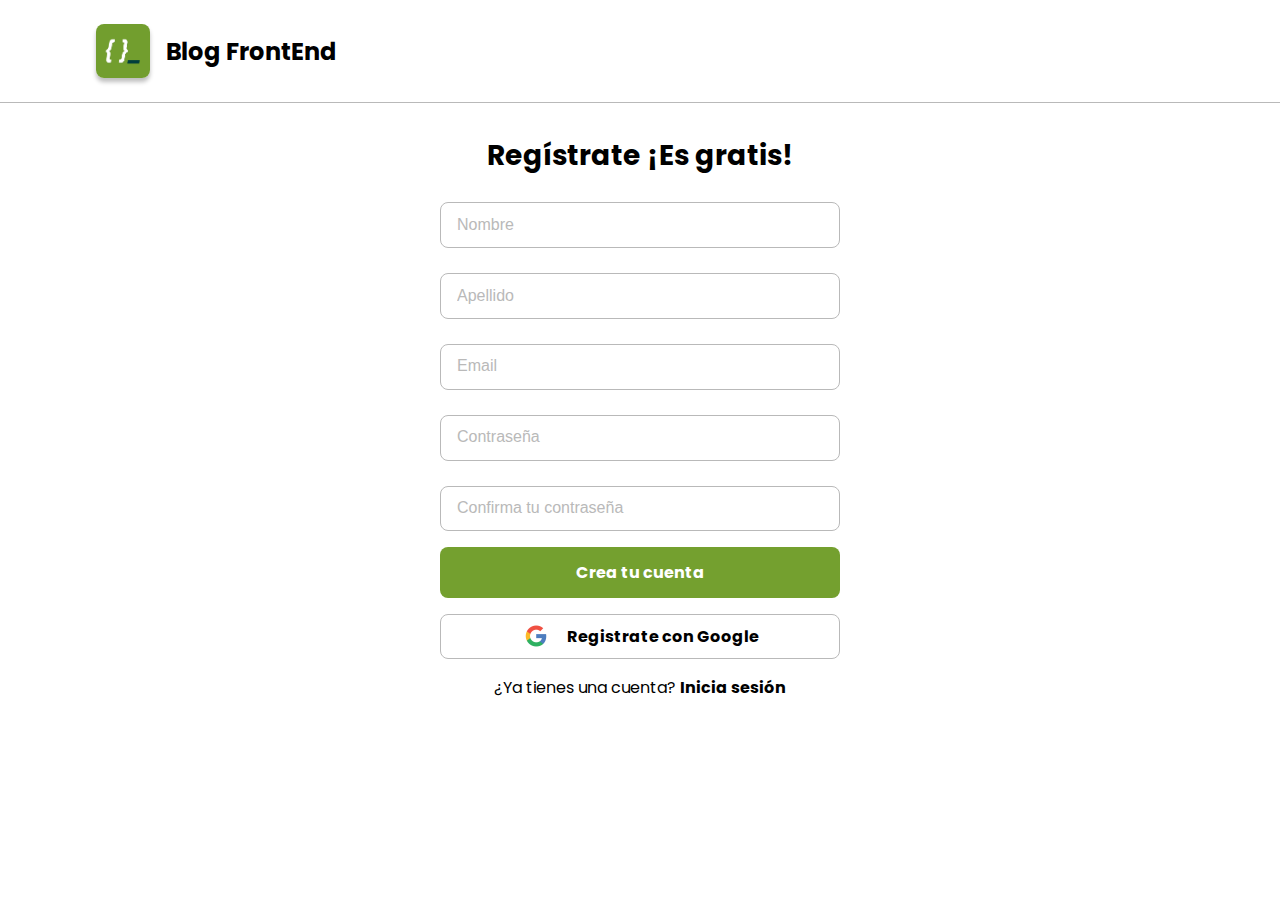
<file: index.html>
<!DOCTYPE html>
<html lang="en">
<head>
    <meta charset="UTF-8">
    <meta name="viewport" content="width=device-width, initial-scale=1.0">
    <link rel="icon" href="assets/img/logos/adl.png" type="image/png">
    <link rel="stylesheet" href="assets/css/main.css">
    <title>Blog FrontEnd Regístrate</title>
</head>
<body>
    <header class="header">
        <div class="logo logo--header">
            <img class="logo__img" src="assets/img/logos/adl.png" alt="Logo Desafío Latam"/>
            <h1 class="logo__title">Blog FrontEnd</h1>
        </div>
    </header>

    <main>
        <form class="form">
            <h2 class="subtitle subtitle--black">Regístrate ¡Es gratis!</h2>

            <div class="input">
                <label class="input__label" for="name">Nombre</label>
                <input 
                    type="text" 
                    id="name"
                    placeholder="Nombre" 
                    required
                />
            </div>

            <div class="input">
                <label class="input__label" for="lastName">Apellido</label>
                <input 
                    type="text" 
                    id="lastName"
                    placeholder="Apellido" 
                    required
                />
            </div>

            <div class="input">
                <label class="input__label" for="email">Email</label>
                <input 
                    type="email" 
                    id="email"
                    placeholder="Email" 
                    required
                />
            </div>

            <div class="input">
                <label class="input__label" for="password">Contraseña</label>
                <input 
                    type="password" 
                    id="password"
                    placeholder="Contraseña"
                    required
                />
            </div>

            <div class="input">
                <label class="input__label" for="confirmPassword">Confirma tu contraseña</label>
                <input 
                    type="password" 
                    id="confirmPassword"
                    placeholder="Confirma tu contraseña"
                    required
                />
            </div>

            <a href="login.html" class="btn btn-full btn--login">Crea tu cuenta</a>
            <a class="btn btn-full btn--google" href="#">
                <img src="assets/img/logos/google.png" width="30">
                Registrate con Google
            </a>

            <p>¿Ya tienes una cuenta? <a class="link link--bold" href="login.html">Inicia sesión</a></p>
        </form>
    </main>
</body>
</html>
</file>
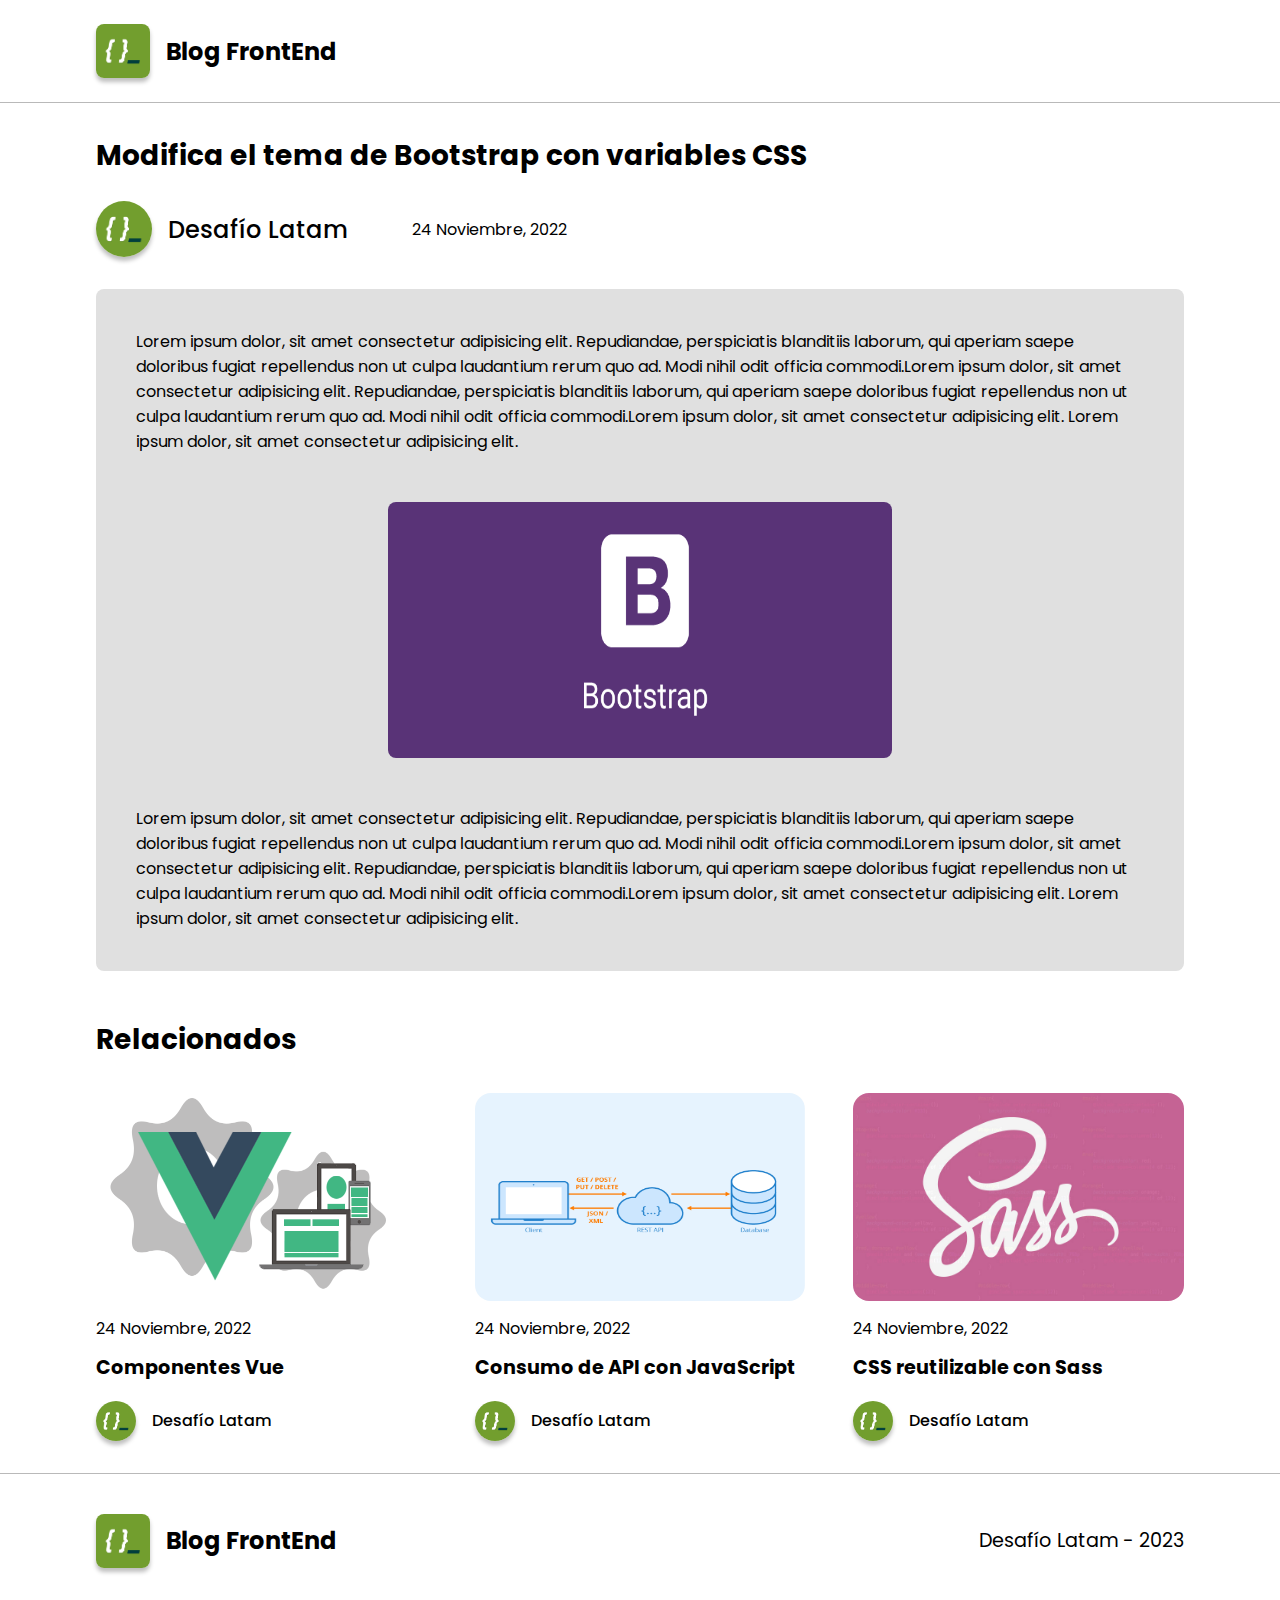
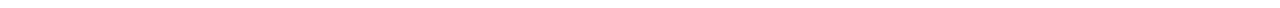
<file: Article.html>
<!DOCTYPE html>
<html lang="en">
<head>
    <meta charset="UTF-8">
    <meta name="viewport" content="width=device-width, initial-scale=1.0">
    <link rel="icon" href="assets/img/logos/adl.png" type="image/png">
    <link rel="stylesheet" href="assets/css/main.css">
    <title>Modifica el tema de Bootstrap con variables CSS</title>
</head>
<body>
    <header class="header">
        <a class="logo logo--header" href="Blog.html">
            <img class="logo__img" src="assets/img/logos/adl.png" alt="Logo Desafío Latam"/>
            <h1 class="logo__title">Blog FrontEnd</h1>
        </a>
    </header>

    <main>
        <div class="post__container">
            <article class="article">
                <h2 class="subtitle subtitle--black">Modifica el tema de Bootstrap con variables CSS</h2>
                <div class="user user--large my">
                        <img class="user__icon" src="assets/img/logos/adl.png" alt="Logo Desafío Latam"/>
                        <p class="user__text">Desafío Latam</p>
                        <p class="user__date">24 Noviembre, 2022</p>
                </div>

                <section class="article__description">
                    <p>
                        Lorem ipsum dolor, sit amet consectetur adipisicing elit. Repudiandae, perspiciatis blanditiis laborum, qui aperiam saepe doloribus fugiat repellendus non ut culpa laudantium rerum quo ad. Modi nihil odit officia commodi.Lorem ipsum dolor, sit amet consectetur adipisicing elit. Repudiandae, perspiciatis blanditiis laborum, qui aperiam saepe doloribus fugiat repellendus non ut culpa laudantium rerum quo ad. Modi nihil odit officia commodi.Lorem ipsum dolor, sit amet consectetur adipisicing elit. Lorem ipsum dolor, sit amet consectetur adipisicing elit. 
                    </p>
                    <img class="article__img" src="assets/img/posts/bootstrap.png" alt="Logo Bootstrap"/>
                    <p>
                        Lorem ipsum dolor, sit amet consectetur adipisicing elit. Repudiandae, perspiciatis blanditiis laborum, qui aperiam saepe doloribus fugiat repellendus non ut culpa laudantium rerum quo ad. Modi nihil odit officia commodi.Lorem ipsum dolor, sit amet consectetur adipisicing elit. Repudiandae, perspiciatis blanditiis laborum, qui aperiam saepe doloribus fugiat repellendus non ut culpa laudantium rerum quo ad. Modi nihil odit officia commodi.Lorem ipsum dolor, sit amet consectetur adipisicing elit. Lorem ipsum dolor, sit amet consectetur adipisicing elit. 
                    </p>
                </section>
            </article>
    
            <section class="relacionados">
                <h3 class="subtitle subtitle--black my">Relacionados</h3>
    
                <div class="relacionados__items">
                    <article class="verticalCard verticalCard--small">
                        <img class="verticalCard__img" src="assets/img/posts/vue-components.png" alt="Logo Vue" />
                        <div class="verticalCard__body">
                            <p class="verticalCard__date">24 Noviembre, 2022</p>
                            <h3 class="verticalCard__title">Componentes Vue</h3>
                        </div>
                        <div class="user user--medium">
                            <img class="user__icon" src="assets/img/logos/adl.png" alt="Logo Desafío Latam"/>
                            <p class="user__text">Desafío Latam</p>
                        </div>
                    </article>
        
                    <article class="verticalCard verticalCard--small">
                        <img class="verticalCard__img" src="assets/img/posts/api-js.png" alt="Diagrama sobre manejo de apis en javascript" />
                        <div class="verticalCard__body">
                            <p class="verticalCard__date">24 Noviembre, 2022</p>
                            <h3 class="verticalCard__title">Consumo de API con JavaScript</h3>
                        </div>
                        <div class="user user--medium">
                            <img class="user__icon" src="assets/img/logos/adl.png" alt="Logo Desafío Latam"/>
                            <p class="user__text">Desafío Latam</p>
                        </div>
                    </article>
        
                    <article class="verticalCard verticalCard--small">
                        <img class="verticalCard__img" src="assets/img/posts/sass.jpg" alt="logo SASS" />
                        <div class="verticalCard__body">
                            <p class="verticalCard__date">24 Noviembre, 2022</p>
                            <h3 class="verticalCard__title">CSS reutilizable con Sass</h3>
                        </div>
                        <div class="user user--medium">
                            <img class="user__icon" src="assets/img/logos/adl.png" alt="Logo Desafío Latam"/>
                            <p class="user__text">Desafío Latam</p>
                        </div>
                    </article>
                </div>
            </section>
        </div>
    </main>

    <footer class="footer logo--footer">
        <div class="logo">
            <img class="logo__img" src="assets/img/logos/adl.png" alt="Logo Desafío Latam"/>
            <h5 class="logo__title">Blog FrontEnd</h5>
        </div>
        <p class="footer__text">Desafío Latam - 2023</p>
    </footer>
</body>
</html>
</file>
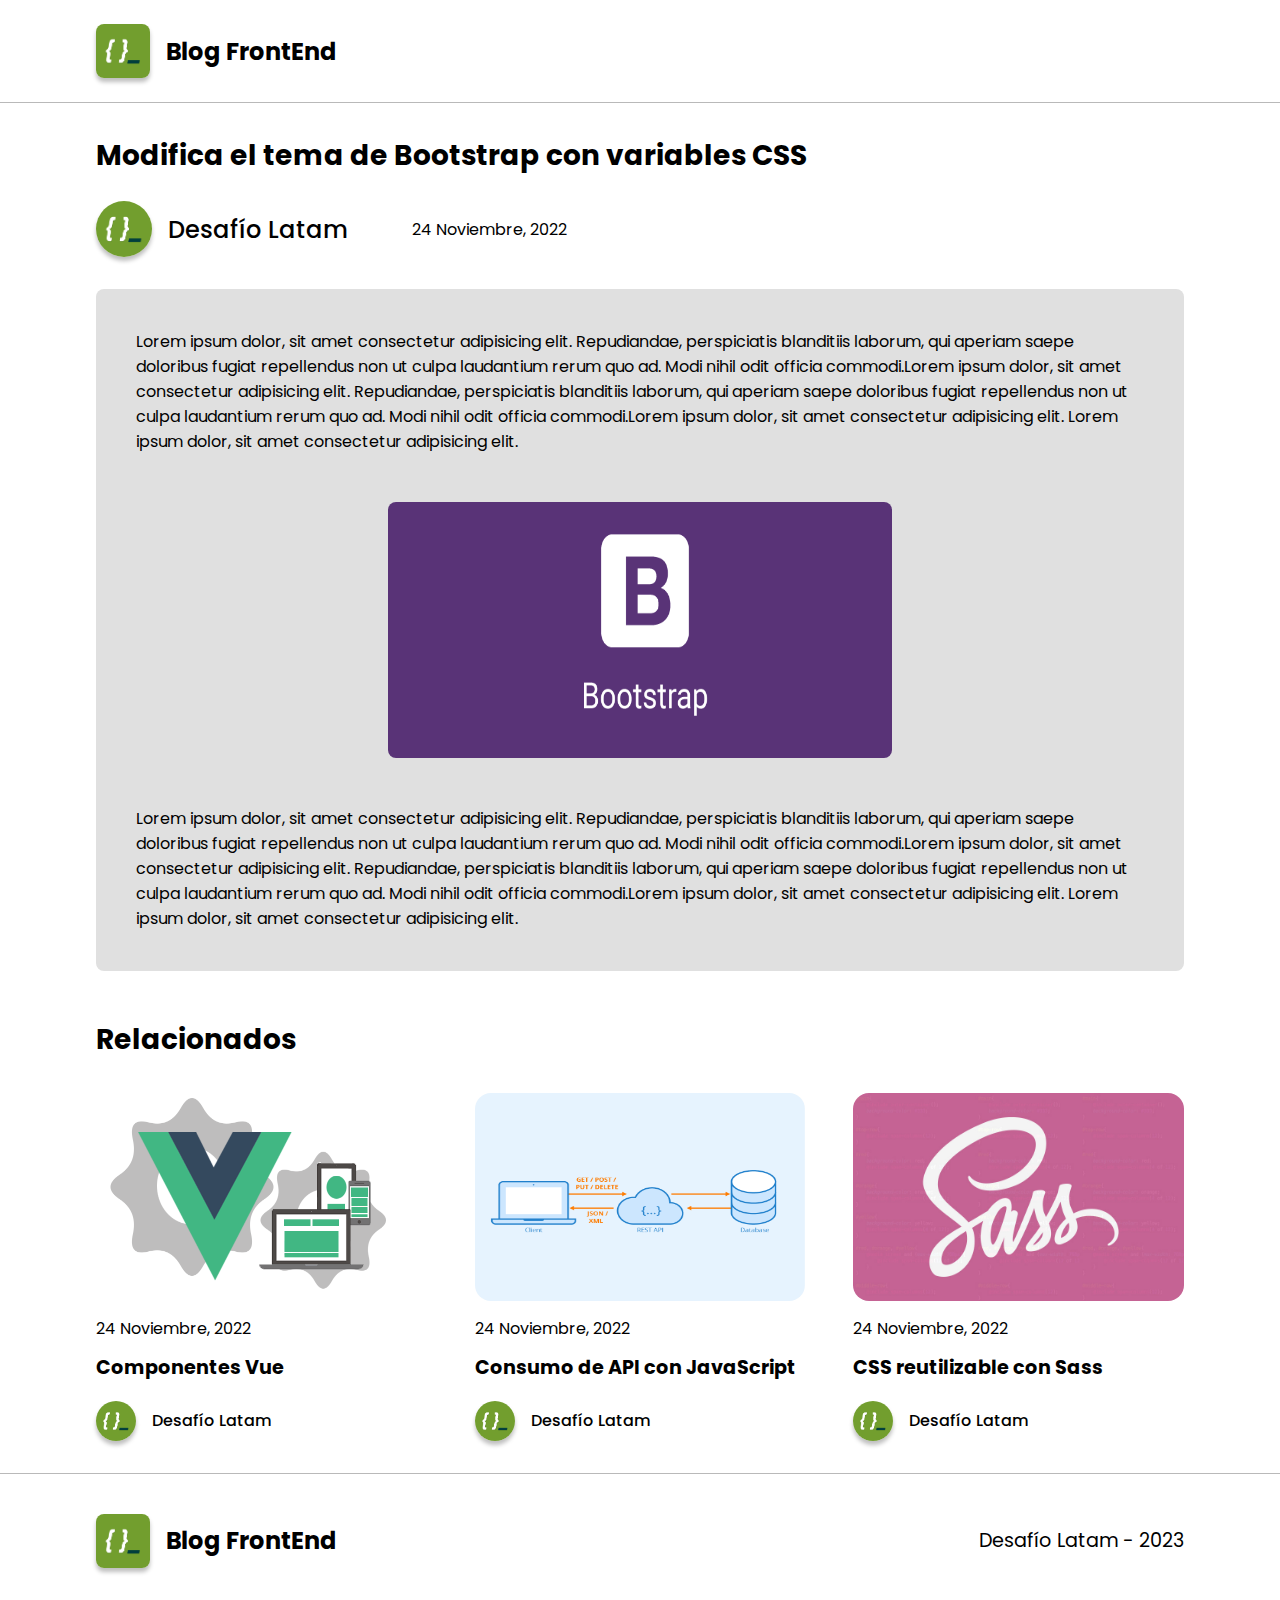
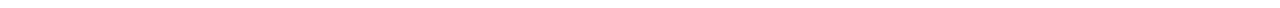
<file: article.html>
<!DOCTYPE html>
<html lang="en">
<head>
    <meta charset="UTF-8">
    <meta name="viewport" content="width=device-width, initial-scale=1.0">
    <link rel="icon" href="assets/img/logos/adl.png" type="image/png">
    <link rel="stylesheet" href="assets/css/main.css">
    <title>Modifica el tema de Bootstrap con variables CSS</title>
</head>
<body>
    <header class="header">
        <a class="logo logo--header" href="blog.html">
            <img class="logo__img" src="assets/img/logos/adl.png" alt="Logo Desafío Latam"/>
            <h1 class="logo__title">Blog FrontEnd</h1>
        </a>
    </header>

    <main>
        <div class="post__container">
            <article class="article">
                <h2 class="subtitle subtitle--black">Modifica el tema de Bootstrap con variables CSS</h2>
                <div class="user user--large my">
                    <img class="user__icon" src="assets/img/logos/adl.png" alt="Logo Desafío Latam"/>
                    <p class="user__text">Desafío Latam</p>
                    <p class="user__date">24 Noviembre, 2022</p>
                </div>
                    
                <section class="article__description">
                    <p>
                        Lorem ipsum dolor, sit amet consectetur adipisicing elit. Repudiandae, perspiciatis blanditiis laborum, qui aperiam saepe doloribus fugiat repellendus non ut culpa laudantium rerum quo ad. Modi nihil odit officia commodi.Lorem ipsum dolor, sit amet consectetur adipisicing elit. Repudiandae, perspiciatis blanditiis laborum, qui aperiam saepe doloribus fugiat repellendus non ut culpa laudantium rerum quo ad. Modi nihil odit officia commodi.Lorem ipsum dolor, sit amet consectetur adipisicing elit. Lorem ipsum dolor, sit amet consectetur adipisicing elit. 
                    </p>
                    <img class="article__img" src="assets/img/posts/bootstrap.png" alt="Logo Bootstrap"/>
                    <p>
                        Lorem ipsum dolor, sit amet consectetur adipisicing elit. Repudiandae, perspiciatis blanditiis laborum, qui aperiam saepe doloribus fugiat repellendus non ut culpa laudantium rerum quo ad. Modi nihil odit officia commodi.Lorem ipsum dolor, sit amet consectetur adipisicing elit. Repudiandae, perspiciatis blanditiis laborum, qui aperiam saepe doloribus fugiat repellendus non ut culpa laudantium rerum quo ad. Modi nihil odit officia commodi.Lorem ipsum dolor, sit amet consectetur adipisicing elit. Lorem ipsum dolor, sit amet consectetur adipisicing elit. 
                    </p>
                </section>
            </article>
    
            <section class="relacionados">
                <h3 class="subtitle subtitle--black my">Relacionados</h3>
    
                <div class="relacionados__items">
                    <article class="verticalCard verticalCard--small">
                        <img class="verticalCard__img" src="assets/img/posts/vue-components.png" alt="Logo Vue" />
                        <div class="verticalCard__body">
                            <p class="verticalCard__date">24 Noviembre, 2022</p>
                            <h3 class="verticalCard__title">Componentes Vue</h3>
                        </div>
                        <div class="user user--medium">
                            <img class="user__icon" src="assets/img/logos/adl.png" alt="Logo Desafío Latam"/>
                            <p class="user__text">Desafío Latam</p>
                        </div>
                    </article>
        
                    <article class="verticalCard verticalCard--small">
                        <img class="verticalCard__img" src="assets/img/posts/api-js.png" alt="Diagrama sobre manejo de apis en javascript" />
                        <div class="verticalCard__body">
                            <p class="verticalCard__date">24 Noviembre, 2022</p>
                            <h3 class="verticalCard__title">Consumo de API con JavaScript</h3>
                        </div>
                        <div class="user user--medium">
                            <img class="user__icon" src="assets/img/logos/adl.png" alt="Logo Desafío Latam"/>
                            <p class="user__text">Desafío Latam</p>
                        </div>
                    </article>
        
                    <article class="verticalCard verticalCard--small">
                        <img class="verticalCard__img" src="assets/img/posts/sass.jpg" alt="logo SASS" />
                        <div class="verticalCard__body">
                            <p class="verticalCard__date">24 Noviembre, 2022</p>
                            <h3 class="verticalCard__title">CSS reutilizable con Sass</h3>
                        </div>
                        <div class="user user--medium">
                            <img class="user__icon" src="assets/img/logos/adl.png" alt="Logo Desafío Latam"/>
                            <p class="user__text">Desafío Latam</p>
                        </div>
                    </article>
                </div>
            </section>
        </div>
    </main>

    <footer class="footer logo--footer">
        <div class="logo">
            <img class="logo__img" src="assets/img/logos/adl.png" alt="Logo Desafío Latam"/>
            <h5 class="logo__title">Blog FrontEnd</h5>
        </div>
        <p class="footer__text">Desafío Latam - 2023</p>
    </footer>
</body>
</html>
</file>
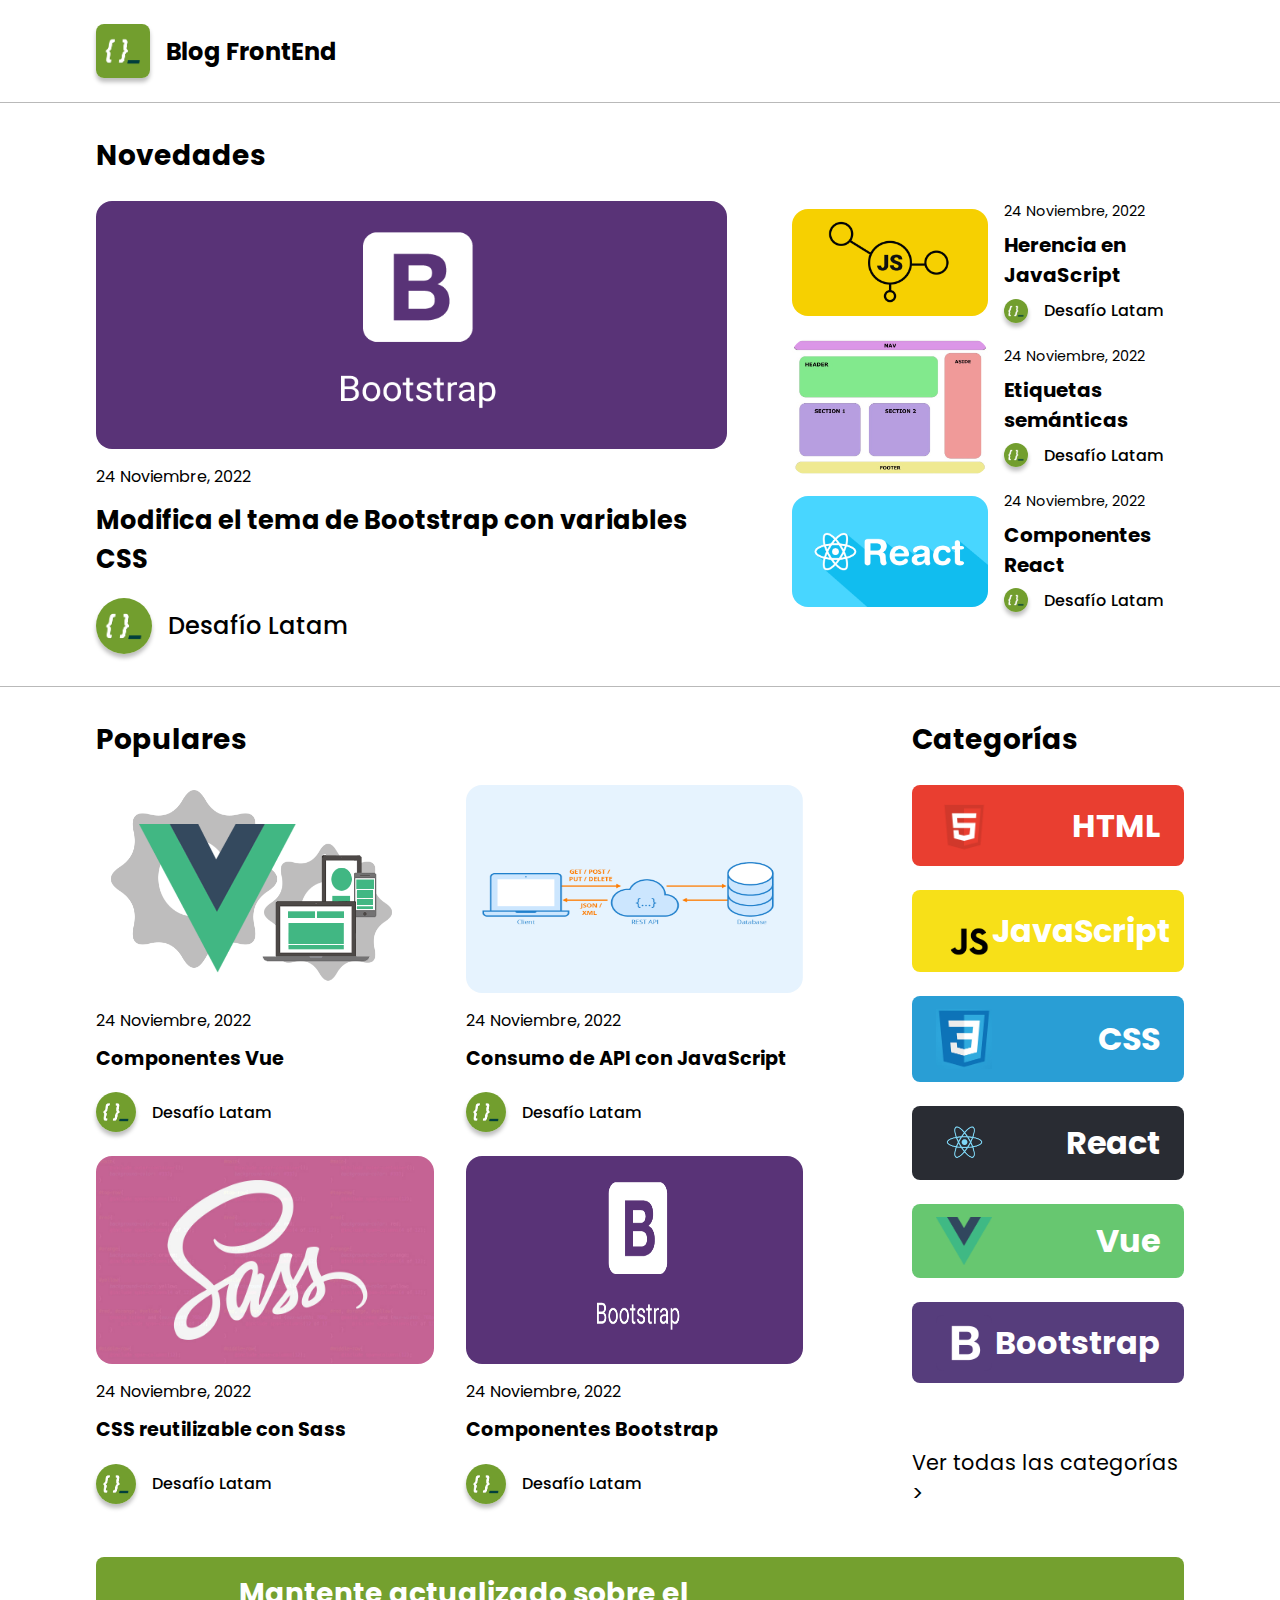
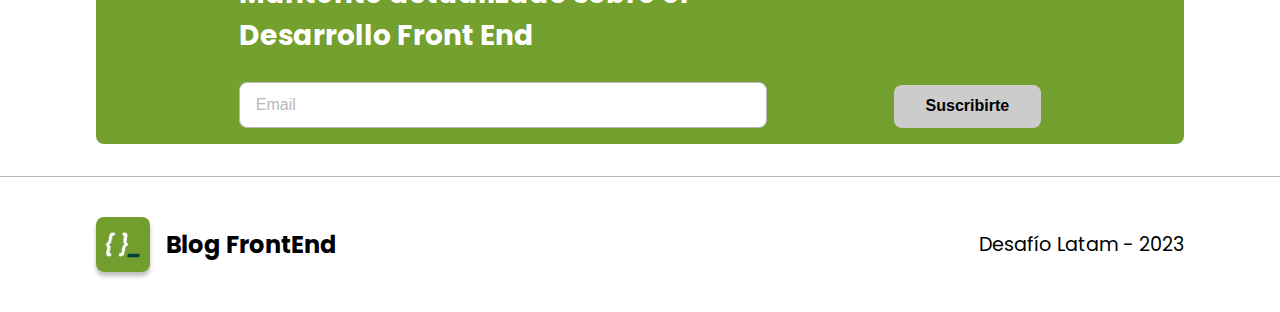
<file: Blog.html>
<!DOCTYPE html>
<html lang="en">
<head>
    <meta charset="UTF-8">
    <meta name="viewport" content="width=device-width, initial-scale=1.0">
    <link rel="icon" href="assets/img/logos/adl.png" type="image/png">
    <link rel="stylesheet" href="assets/css/main.css">
    <title>Blog FrontEnd</title>
</head>
<body>
    <header class="header">
        <a class="logo logo--header" href="Blog.html">
            <img class="logo__img" src="assets/img/logos/adl.png" alt="Logo Desafío Latam"/>
            <h1 class="logo__title">Blog FrontEnd</h1>
        </a>
    </header>

    <main>
        <section class="novedades">
            <h2 class="subtitle subtitle--black mb">Novedades</h2>
            
            <div class="novedades__items">
                <article class="verticalCard verticalCard--big">
                    <a href="Article.html" target="_blank" title="Leer Artículo...">
                        <img class="verticalCard__img" src="assets/img/posts/bootstrap.png" alt="Logo Bootstrap"/>
                    </a>
                    <div class="verticalCard__body">
                        <p class="verticalCard__date">24 Noviembre, 2022</p>
                        <a href="Article.html" class="link" target="_blank" title="Leer Artículo...">
                            <h2 class="verticalCard__title">Modifica el tema de Bootstrap con variables CSS</h2>
                        </a>
                    </div>
                    <div class="user user--large">
                        <img class="user__icon" src="assets/img/logos/adl.png" alt="Logo Desafío Latam"/>
                        <p class="user__text">Desafío Latam</p>
                    </div>
                </article>
    
                <div class="horizontalCard__items">
                    <article class="horizontalCard">
                        <img class="horizontalCard__img" src="assets/img/posts/Herencia-JS.png" alt="Logo javascript" />
                        <div class="horizontalCard__body">
                            <p class="horizontalCard__date">24 Noviembre, 2022</p>
                            <h3 class="horizontalCard__title">Herencia en JavaScript</h3>
                            <div class="user user--small">
                                <img class="user__icon" src="assets/img/logos/adl.png" alt="Logo Desafío Latam"/>
                                <p class="user__text">Desafío Latam</p>
                            </div>
                        </div>
                    </article>
    
                    <article class="horizontalCard">
                        <img class="horizontalCard__img" src="assets/img/posts/Etiquetas-semánticas-HTML.png" alt="layout de etiquetas HTML" />
                        <div class="horizontalCard__body">
                            <p class="horizontalCard__date">24 Noviembre, 2022</p>
                            <h3 class="horizontalCard__title">Etiquetas semánticas</h3>
                            <div class="user user--small">
                                <img class="user__icon" src="assets/img/logos/adl.png" alt="Logo Desafío Latam"/>
                                <p class="user__text">Desafío Latam</p>
                            </div>
                        </div>
                    </article>
    
                    <article class="horizontalCard">
                        <img class="horizontalCard__img" src="assets/img/posts/reactComponents.png" alt="logo react.js" />
                        <div class="horizontalCard__body">
                            <p class="horizontalCard__date">24 Noviembre, 2022</p>
                            <h3 class="horizontalCard__title">Componentes React</h3>
                            <div class="user user--small">
                                <img class="user__icon" src="assets/img/logos/adl.png" alt="Logo Desafío Latam"/>
                                <p class="user__text">Desafío Latam</p>
                            </div>
                        </div>
                    </article>
                </div>
            </div>
        </section>
        
        <div class="populares__categorias">
            <section class="populares">
                <h3 class="subtitle subtitle--black mb">Populares</h3>
    
                <div class="populares__items">
                    <article class="verticalCard verticalCard--small">
                        <img class="verticalCard__img" src="assets/img/posts/vue-components.png" alt="Logo vue" />
                        <div class="verticalCard__body">
                            <p class="verticalCard__date">24 Noviembre, 2022</p>
                            <h4 class="verticalCard__title">Componentes Vue</h4>
                        </div>
                        <div class="user user--medium">
                            <img class="user__icon" src="assets/img/logos/adl.png" alt="Logo Desafío Latam"/>
                            <p class="user__text">Desafío Latam</p>
                        </div>
                    </article>
        
                    <article class="verticalCard verticalCard--small">
                        <img class="verticalCard__img" src="assets/img/posts/api-js.png" alt="Diagrama sobre consumo de API con javascript" />
                        <div class="verticalCard__body">
                            <p class="verticalCard__date">24 Noviembre, 2022</p>
                            <h4 class="verticalCard__title">Consumo de API con JavaScript</h4>
                        </div>
                        <div class="user user--medium">
                            <img class="user__icon" src="assets/img/logos/adl.png" alt="Logo Desafío Latam"/>
                            <p class="user__text">Desafío Latam</p>
                        </div>
                    </article>
        
                    <article class="verticalCard verticalCard--small">
                        <img class="verticalCard__img" src="assets/img/posts/sass.jpg" alt="Logo Sass" />
                        <div class="verticalCard__body">
                            <p class="verticalCard__date">24 Noviembre, 2022</p>
                            <h4 class="verticalCard__title">CSS reutilizable con Sass</h4>
                        </div>
                        <div class="user user--medium">
                            <img class="user__icon" src="assets/img/logos/adl.png" alt="Logo Desafío Latam"/>
                            <p class="user__text">Desafío Latam</p>
                        </div>
                    </article>
        
                    <article class="verticalCard verticalCard--small">
                        <img class="verticalCard__img" src="assets/img/posts/bootstrap.png" alt="Logo Bootstrap" />
                        <div class="verticalCard__body">
                            <p class="verticalCard__date">24 Noviembre, 2022</p>
                            <h4 class="verticalCard__title">Componentes Bootstrap</h4>
                        </div>
                        <div class="user user--medium">
                            <img class="user__icon" src="assets/img/logos/adl.png" alt="Logo Desafío Latam"/>
                            <p class="user__text">Desafío Latam</p>
                        </div>
                    </article>
                </div>
            </section>
    
            <section class="categorias">
                <h4 class="subtitle subtitle--black mb">Categorías</h4>
    
                <div class="widget__items">
                    <div class="widget widget--html">
                        <img class="widget__img" src="assets/img/logos/html.png" alt="HTML logo"/>
                        <p class="widget__text">HTML</p>
                    </div>
        
                    <div class="widget widget--javascript">
                        <img class="widget__img" src="assets/img/logos/js.png" alt="JavaScript logo"/>
                        <p class="widget__text">JavaScript</p>
                    </div>
        
                    <div class="widget widget--css">
                        <img class="widget__img" src="assets/img/logos/css.png" alt="CSS logo"/>
                        <p class="widget__text">CSS</p>
                    </div>
        
                    <div class="widget widget--react">
                        <img class="widget__img" src="assets/img/logos/react.png" alt="React logo"/>
                        <p class="widget__text">React</p>
                    </div>
        
                    <div class="widget widget--vue">
                        <img class="widget__img" src="assets/img/logos/vue.png" alt="Vue logo"/>
                        <p class="widget__text">Vue</p>
                    </div>
        
                    <div class="widget widget--bootstrap">
                        <img class="widget__img" src="assets/img/logos/bootstrap-logo.png" alt="Bootstrap logo"/>
                        <p class="widget__text">Bootstrap</p>
                    </div>
                </div>
    
                <a href="" class="link link--large">Ver todas las categorías ></a>
            </section>
        </div>

        <form class="subscription">
            <div class="subscription__firstSection">
                <h5 class="subtitle subtitle--white">Mantente actualizado sobre el Desarrollo Front End</h5>
                <div class="input">
                    <label class="input__label" for="email">Email</label>
                    <input 
                    type="email" 
                    id="email"
                    placeholder="Email" 
                    required
                    />
                </div>
            </div>
            <button class="btn btn--subscribe">Suscribirte</button>
        </form>
    </main>

    <footer class="footer logo--footer">
        <div class="logo">
            <img class="logo__img" src="assets/img/logos/adl.png" alt="Logo Desafío Latam"/>
            <h5 class="logo__title">Blog FrontEnd</h5>
        </div>
        <p class="footer__text">Desafío Latam - 2023</p>
    </footer>
</body>
</html>
</file>
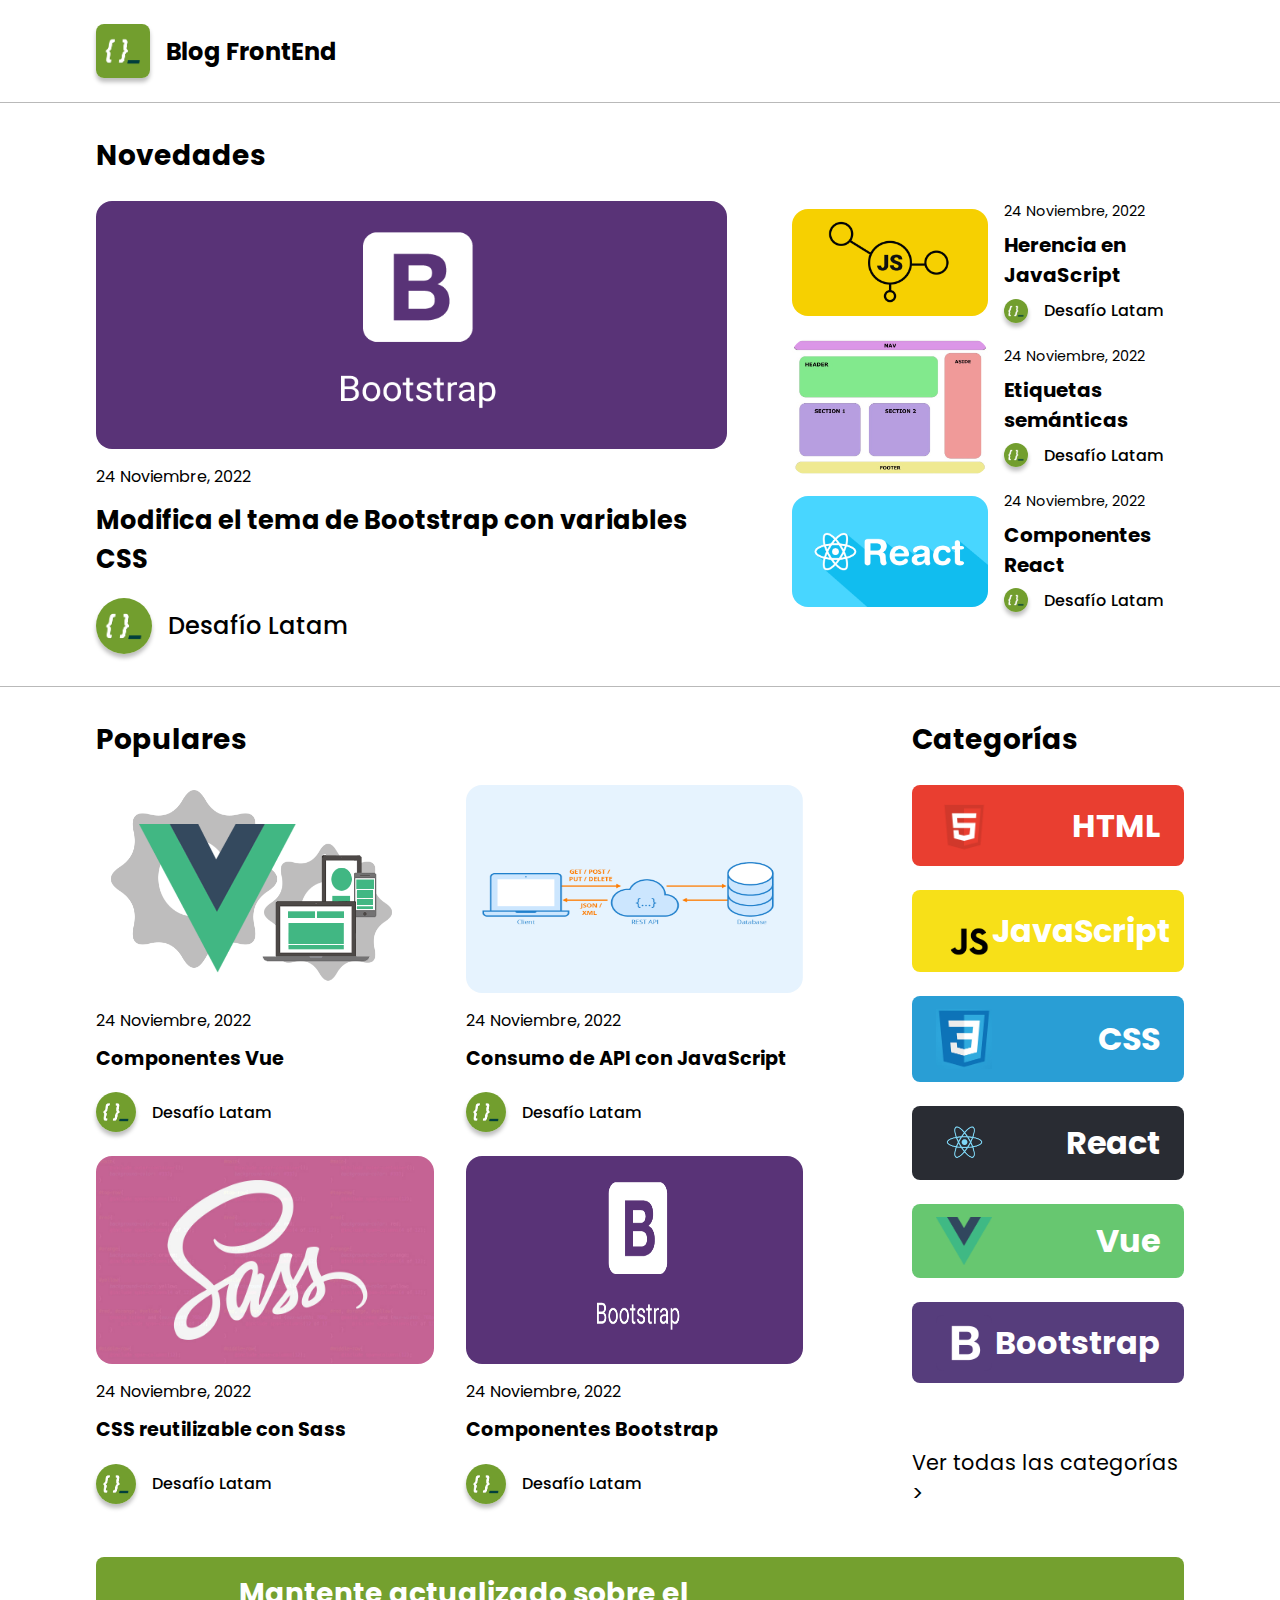
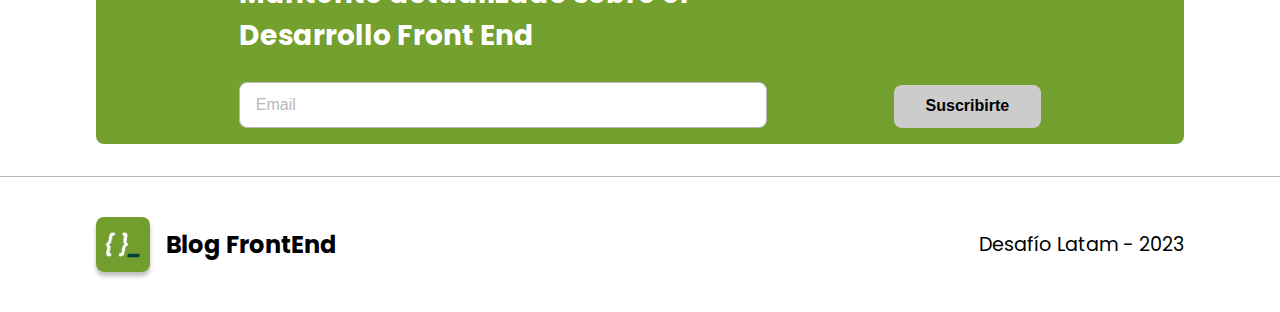
<file: blog.html>
<!DOCTYPE html>
<html lang="en">
<head>
    <meta charset="UTF-8">
    <meta name="viewport" content="width=device-width, initial-scale=1.0">
    <link rel="icon" href="assets/img/logos/adl.png" type="image/png">
    <link rel="stylesheet" href="assets/css/main.css">
    <title>Blog FrontEnd</title>
</head>
<body>
    <header class="header">
        <a class="logo logo--header" href="blog.html">
            <img class="logo__img" src="assets/img/logos/adl.png" alt="Logo Desafío Latam"/>
            <h1 class="logo__title">Blog FrontEnd</h1>
        </a>
    </header>

    <main>
        <section class="novedades">
            <h2 class="subtitle subtitle--black mb">Novedades</h2>
            
            <div class="novedades__items">
                <article class="verticalCard verticalCard--big">
                    <a href="article.html" target="_blank" title="Leer Artículo...">
                        <img class="verticalCard__img" src="assets/img/posts/bootstrap.png" alt="Logo Bootstrap"/>
                    </a>
                    <div class="verticalCard__body">
                        <p class="verticalCard__date">24 Noviembre, 2022</p>
                        <a href="article.html" class="link" target="_blank" title="Leer Artículo...">
                            <h2 class="verticalCard__title">Modifica el tema de Bootstrap con variables CSS</h2>
                        </a>
                    </div>
                    <div class="user user--large">
                        <img class="user__icon" src="assets/img/logos/adl.png" alt="Logo Desafío Latam"/>
                        <p class="user__text">Desafío Latam</p>
                    </div>
                </article>
    
                <div class="horizontalCard__items">
                    <article class="horizontalCard">
                        <img class="horizontalCard__img" src="assets/img/posts/Herencia-JS.png" alt="Logo javascript" />
                        <div class="horizontalCard__body">
                            <p class="horizontalCard__date">24 Noviembre, 2022</p>
                            <h3 class="horizontalCard__title">Herencia en JavaScript</h3>
                            <div class="user user--small">
                                <img class="user__icon" src="assets/img/logos/adl.png" alt="Logo Desafío Latam"/>
                                <p class="user__text">Desafío Latam</p>
                            </div>
                        </div>
                    </article>
    
                    <article class="horizontalCard">
                        <img class="horizontalCard__img" src="assets/img/posts/Etiquetas-semánticas-HTML.png" alt="layout de etiquetas HTML" />
                        <div class="horizontalCard__body">
                            <p class="horizontalCard__date">24 Noviembre, 2022</p>
                            <h3 class="horizontalCard__title">Etiquetas semánticas</h3>
                            <div class="user user--small">
                                <img class="user__icon" src="assets/img/logos/adl.png" alt="Logo Desafío Latam"/>
                                <p class="user__text">Desafío Latam</p>
                            </div>
                        </div>
                    </article>
    
                    <article class="horizontalCard">
                        <img class="horizontalCard__img" src="assets/img/posts/reactComponents.png" alt="logo react.js" />
                        <div class="horizontalCard__body">
                            <p class="horizontalCard__date">24 Noviembre, 2022</p>
                            <h3 class="horizontalCard__title">Componentes React</h3>
                            <div class="user user--small">
                                <img class="user__icon" src="assets/img/logos/adl.png" alt="Logo Desafío Latam"/>
                                <p class="user__text">Desafío Latam</p>
                            </div>
                        </div>
                    </article>
                </div>
            </div>
        </section>
        
        <div class="populares__categorias">
            <section class="populares">
                <h3 class="subtitle subtitle--black mb">Populares</h3>
    
                <div class="populares__items">
                    <article class="verticalCard verticalCard--small">
                        <img class="verticalCard__img" src="assets/img/posts/vue-components.png" alt="Logo vue" />
                        <div class="verticalCard__body">
                            <p class="verticalCard__date">24 Noviembre, 2022</p>
                            <h4 class="verticalCard__title">Componentes Vue</h4>
                        </div>
                        <div class="user user--medium">
                            <img class="user__icon" src="assets/img/logos/adl.png" alt="Logo Desafío Latam"/>
                            <p class="user__text">Desafío Latam</p>
                        </div>
                    </article>
        
                    <article class="verticalCard verticalCard--small">
                        <img class="verticalCard__img" src="assets/img/posts/api-js.png" alt="Diagrama sobre consumo de API con javascript" />
                        <div class="verticalCard__body">
                            <p class="verticalCard__date">24 Noviembre, 2022</p>
                            <h4 class="verticalCard__title">Consumo de API con JavaScript</h4>
                        </div>
                        <div class="user user--medium">
                            <img class="user__icon" src="assets/img/logos/adl.png" alt="Logo Desafío Latam"/>
                            <p class="user__text">Desafío Latam</p>
                        </div>
                    </article>
        
                    <article class="verticalCard verticalCard--small">
                        <img class="verticalCard__img" src="assets/img/posts/sass.jpg" alt="Logo Sass" />
                        <div class="verticalCard__body">
                            <p class="verticalCard__date">24 Noviembre, 2022</p>
                            <h4 class="verticalCard__title">CSS reutilizable con Sass</h4>
                        </div>
                        <div class="user user--medium">
                            <img class="user__icon" src="assets/img/logos/adl.png" alt="Logo Desafío Latam"/>
                            <p class="user__text">Desafío Latam</p>
                        </div>
                    </article>
        
                    <article class="verticalCard verticalCard--small">
                        <img class="verticalCard__img" src="assets/img/posts/bootstrap.png" alt="Logo Bootstrap" />
                        <div class="verticalCard__body">
                            <p class="verticalCard__date">24 Noviembre, 2022</p>
                            <h4 class="verticalCard__title">Componentes Bootstrap</h4>
                        </div>
                        <div class="user user--medium">
                            <img class="user__icon" src="assets/img/logos/adl.png" alt="Logo Desafío Latam"/>
                            <p class="user__text">Desafío Latam</p>
                        </div>
                    </article>
                </div>
            </section>
    
            <section class="categorias">
                <h4 class="subtitle subtitle--black mb">Categorías</h4>
    
                <div class="widget__items">
                    <div class="widget widget--html">
                        <img class="widget__img" src="assets/img/logos/html.png" alt="HTML logo"/>
                        <p class="widget__text">HTML</p>
                    </div>
        
                    <div class="widget widget--javascript">
                        <img class="widget__img" src="assets/img/logos/js.png" alt="JavaScript logo"/>
                        <p class="widget__text">JavaScript</p>
                    </div>
        
                    <div class="widget widget--css">
                        <img class="widget__img" src="assets/img/logos/css.png" alt="CSS logo"/>
                        <p class="widget__text">CSS</p>
                    </div>
        
                    <div class="widget widget--react">
                        <img class="widget__img" src="assets/img/logos/react.png" alt="React logo"/>
                        <p class="widget__text">React</p>
                    </div>
        
                    <div class="widget widget--vue">
                        <img class="widget__img" src="assets/img/logos/vue.png" alt="Vue logo"/>
                        <p class="widget__text">Vue</p>
                    </div>
        
                    <div class="widget widget--bootstrap">
                        <img class="widget__img" src="assets/img/logos/bootstrap-logo.png" alt="Bootstrap logo"/>
                        <p class="widget__text">Bootstrap</p>
                    </div>
                </div>
    
                <a href="" class="link link--large">Ver todas las categorías ></a>
            </section>
        </div>

        <form class="subscription">
            <div class="subscription__firstSection">
                <h5 class="subtitle subtitle--white">Mantente actualizado sobre el Desarrollo Front End</h5>
                <div class="input">
                    <label class="input__label" for="email">Email</label>
                    <input 
                    type="email" 
                    id="email"
                    placeholder="Email" 
                    required
                    />
                </div>
            </div>
            <button class="btn btn--subscribe">Suscribirte</button>
        </form>
    </main>

    <footer class="footer logo--footer">
        <div class="logo">
            <img class="logo__img" src="assets/img/logos/adl.png" alt="Logo Desafío Latam"/>
            <h5 class="logo__title">Blog FrontEnd</h5>
        </div>
        <p class="footer__text">Desafío Latam - 2023</p>
    </footer>
</body>
</html>
</file>
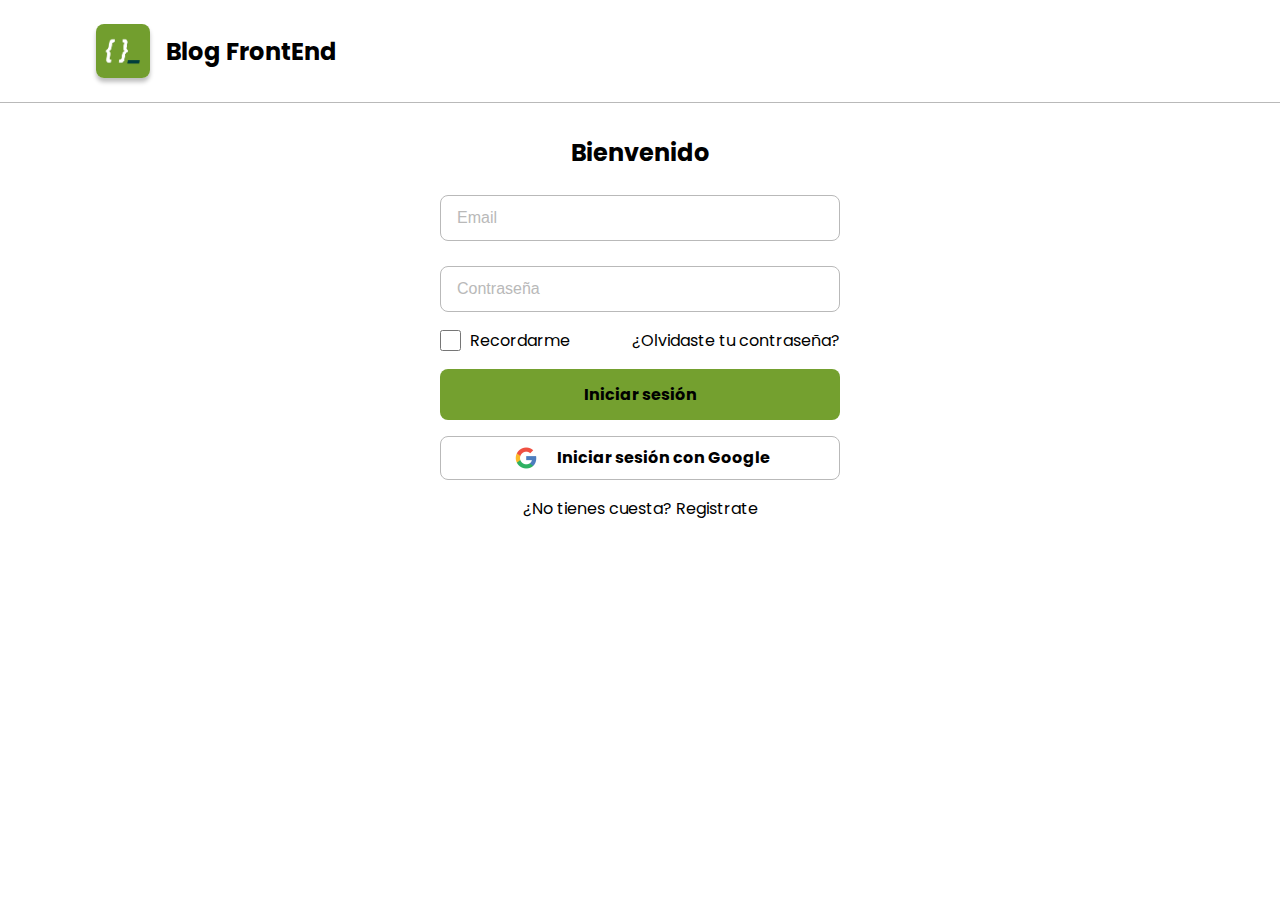
<file: IniciarSesion.html>
<!DOCTYPE html>
<html lang="en">
<head>
    <meta charset="UTF-8">
    <meta name="viewport" content="width=device-width, initial-scale=1.0">
    <link rel="stylesheet" href="assets/css/main.css">
    <title>Blog FrontEnd</title>
</head>
<body>
    <header class="header">
        <div class="logo logo--header">
            <img class="logo__img" src="assets/img/logos/adl.png" alt="Logo Desafío Latam"/>
            <h1 class="logo__title">Blog FrontEnd</h1>
        </div>
    </header>

    <main class="main--login">
        <form class="form" id="form">
            <h2 class="form__title">Bienvenido</h2>

            <div class="input">
                <label class="input__label" for="email">Email</label>
                <input 
                    type="email" 
                    id="email"
                    placeholder="Email" 
                    required
                />
            </div>

            <div class="input">
                <label class="input__label" for="password">Contraseña</label>
                <input 
                    type="password" 
                    id="password"
                    placeholder="Contraseña"
                    required
                />
            </div>

            <div class="group__checkbox">
                <div class="checkbox">
                    <input type="checkbox" id="recordarme" />
                    <label class="checkbox__label"  for="recordarme">Recordarme</label>
                </div>
                <a class="link" id="forgotPassword" href="#">¿Olvidaste tu contraseña?</a>
            </div>

            <a href="/Blog.html" class="btn btn-full btn--login link">Iniciar sesión</a>
            <a class="btn btn-full btn--google link" href="#">
                <img src="assets/img/logos/google.png" width="30">
                Iniciar sesión con Google
            </a>

            <p>¿No tienes cuesta? <a class="link link--register" id="register" href="#">Registrate</a></p>
        </form>
    </main>
</body>
</html>
</file>
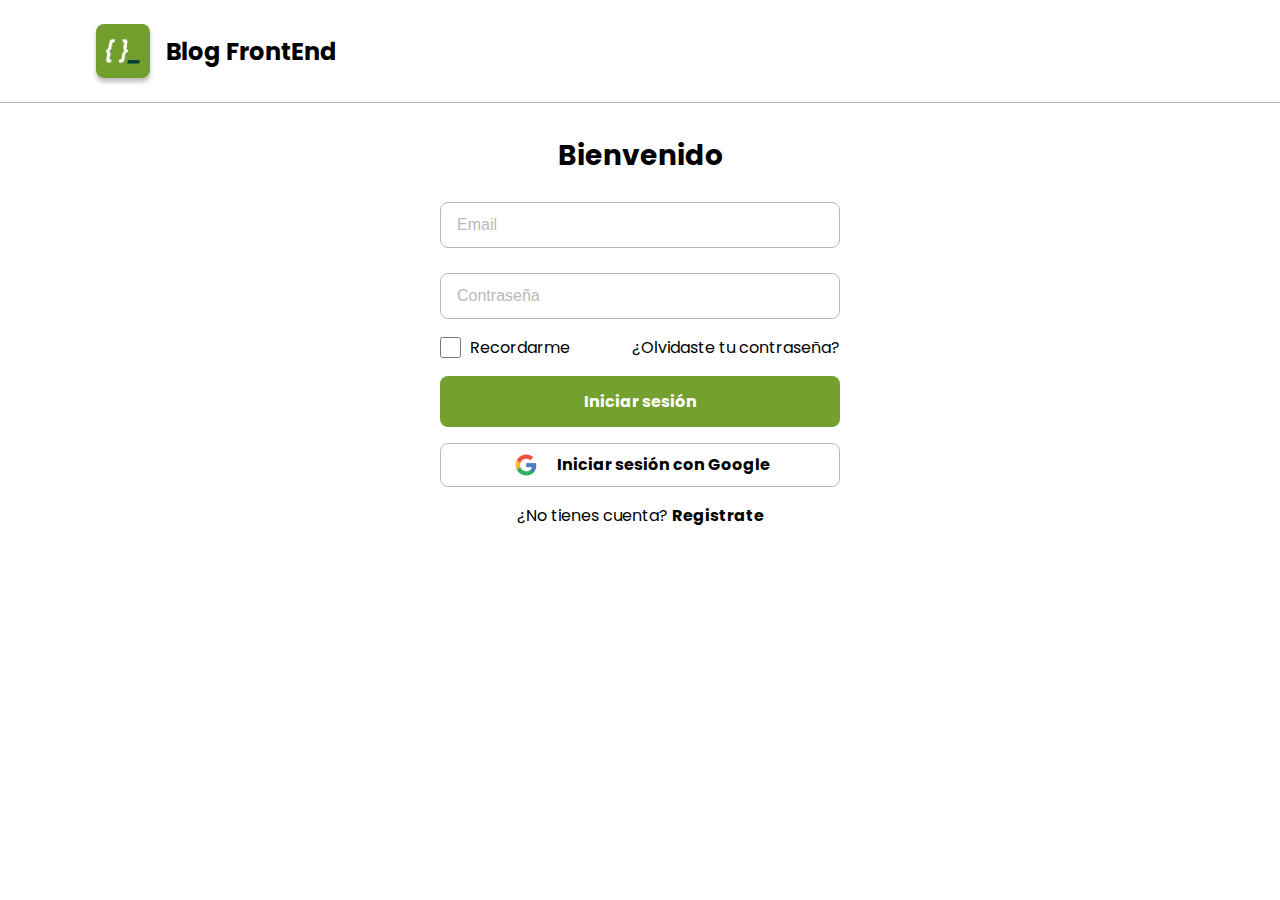
<file: login.html>
<!DOCTYPE html>
<html lang="en">
<head>
    <meta charset="UTF-8">
    <meta name="viewport" content="width=device-width, initial-scale=1.0">
    <link rel="icon" href="assets/img/logos/adl.png" type="image/png">
    <link rel="stylesheet" href="assets/css/main.css">
    <title>Blog FrontEnd Iniciar Sesión</title>
</head>
<body>
    <header class="header">
        <div class="logo logo--header">
            <img class="logo__img" src="assets/img/logos/adl.png" alt="Logo Desafío Latam"/>
            <h1 class="logo__title">Blog FrontEnd</h1>
        </div>
    </header>

    <main>
        <form class="form">
            <h2 class="subtitle subtitle--black">Bienvenido</h2>

            <div class="input">
                <label class="input__label" for="email">Email</label>
                <input 
                    type="email" 
                    id="email"
                    placeholder="Email" 
                    required
                />
            </div>

            <div class="input">
                <label class="input__label" for="password">Contraseña</label>
                <input 
                    type="password" 
                    id="password"
                    placeholder="Contraseña"
                    required
                />
            </div>

            <div class="group__checkbox">
                <div class="checkbox">
                    <input type="checkbox" id="recordarme" />
                    <label class="checkbox__label"  for="recordarme">Recordarme</label>
                </div>
                <a class="link link--light" href="#">¿Olvidaste tu contraseña?</a>
            </div>

            <a href="blog.html" class="btn btn-full btn--login">Iniciar sesión</a>
            <a class="btn btn-full btn--google" href="#">
                <img src="assets/img/logos/google.png" width="30">
                Iniciar sesión con Google
            </a>

            <p>¿No tienes cuenta? <a class="link link--bold" href="index.html">Registrate</a></p>
        </form>
    </main>
</body>
</html>
</file>
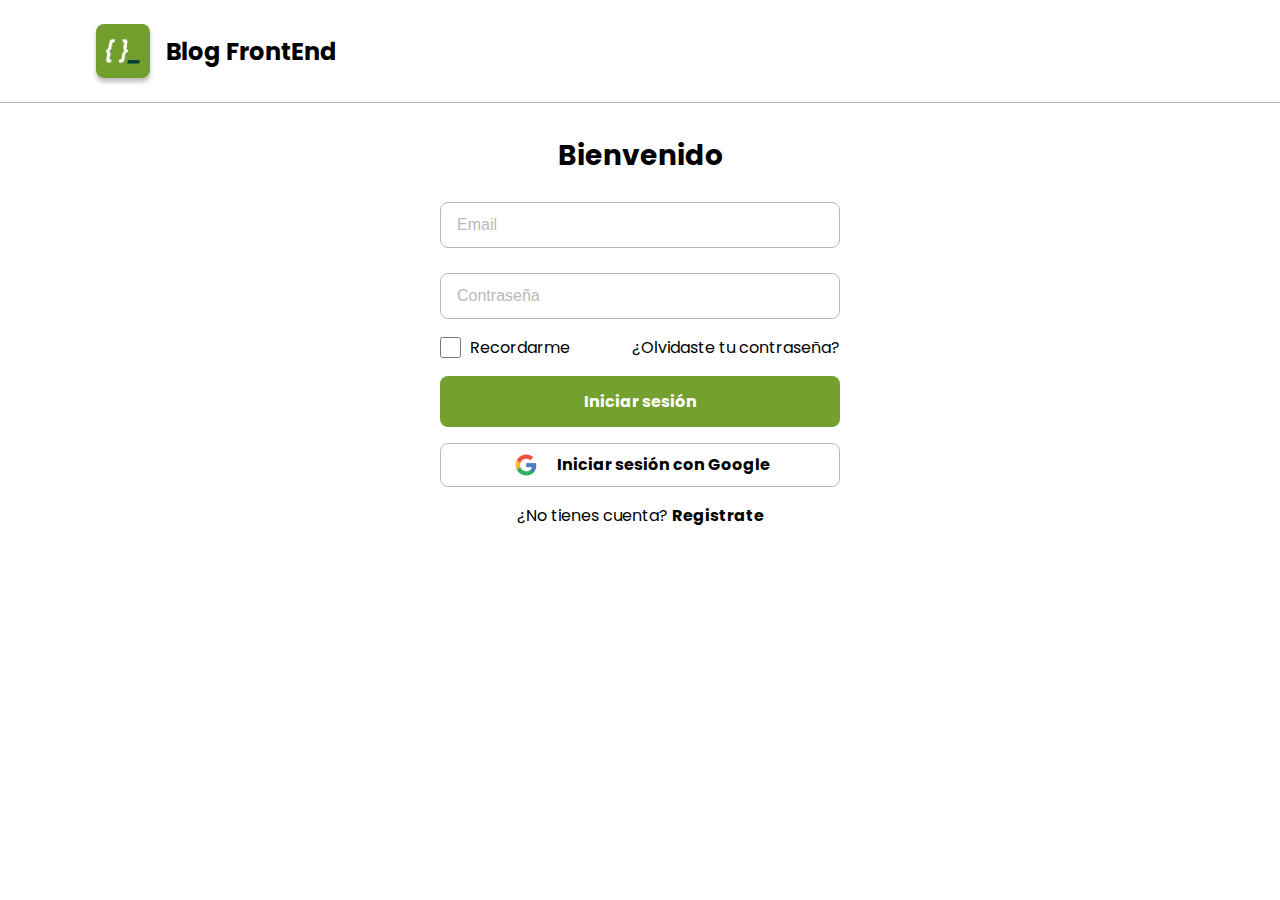
<file: Login.html>
<!DOCTYPE html>
<html lang="en">
<head>
    <meta charset="UTF-8">
    <meta name="viewport" content="width=device-width, initial-scale=1.0">
    <link rel="icon" href="assets/img/logos/adl.png" type="image/png">
    <link rel="stylesheet" href="assets/css/main.css">
    <title>Blog FrontEnd Iniciar Sesión</title>
</head>
<body>
    <header class="header">
        <div class="logo logo--header">
            <img class="logo__img" src="assets/img/logos/adl.png" alt="Logo Desafío Latam"/>
            <h1 class="logo__title">Blog FrontEnd</h1>
        </div>
    </header>

    <main>
        <form class="form">
            <h2 class="subtitle subtitle--black">Bienvenido</h2>

            <div class="input">
                <label class="input__label" for="email">Email</label>
                <input 
                    type="email" 
                    id="email"
                    placeholder="Email" 
                    required
                />
            </div>

            <div class="input">
                <label class="input__label" for="password">Contraseña</label>
                <input 
                    type="password" 
                    id="password"
                    placeholder="Contraseña"
                    required
                />
            </div>

            <div class="group__checkbox">
                <div class="checkbox">
                    <input type="checkbox" id="recordarme" />
                    <label class="checkbox__label"  for="recordarme">Recordarme</label>
                </div>
                <a class="link link--light" href="#">¿Olvidaste tu contraseña?</a>
            </div>

            <a href="Blog.html" class="btn btn-full btn--login">Iniciar sesión</a>
            <a class="btn btn-full btn--google" href="#">
                <img src="assets/img/logos/google.png" width="30">
                Iniciar sesión con Google
            </a>

            <p>¿No tienes cuenta? <a class="link link--bold" href="Registro.html">Registrate</a></p>
        </form>
    </main>
</body>
</html>
</file>
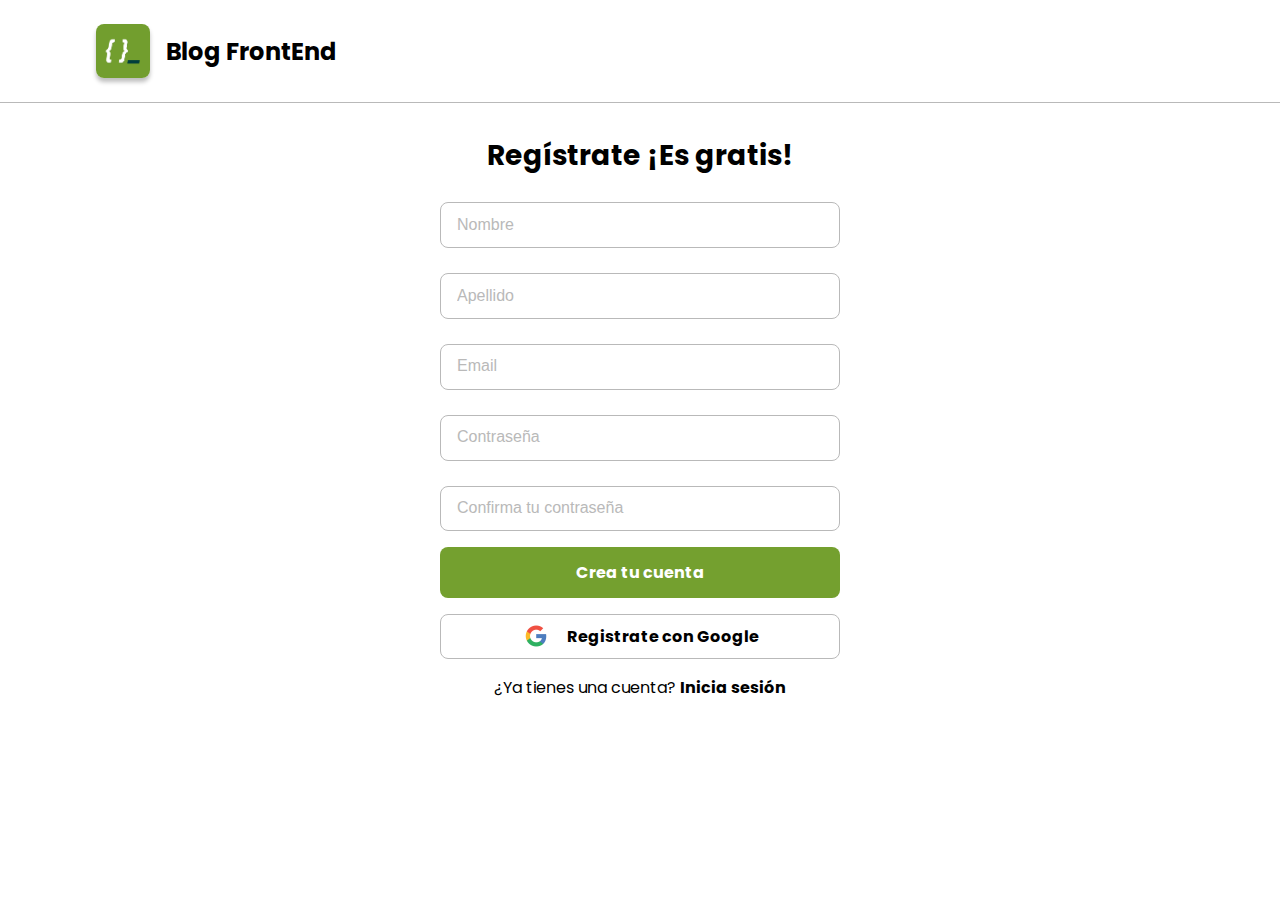
<file: Registro.html>
<!DOCTYPE html>
<html lang="en">
<head>
    <meta charset="UTF-8">
    <meta name="viewport" content="width=device-width, initial-scale=1.0">
    <link rel="icon" href="assets/img/logos/adl.png" type="image/png">
    <link rel="stylesheet" href="assets/css/main.css">
    <title>Blog FrontEnd Regístrate</title>
</head>
<body>
    <header class="header">
        <div class="logo logo--header">
            <img class="logo__img" src="assets/img/logos/adl.png" alt="Logo Desafío Latam"/>
            <h1 class="logo__title">Blog FrontEnd</h1>
        </div>
    </header>

    <main>
        <form class="form">
            <h2 class="subtitle subtitle--black">Regístrate ¡Es gratis!</h2>

            <div class="input">
                <label class="input__label" for="name">Nombre</label>
                <input 
                    type="text" 
                    id="name"
                    placeholder="Nombre" 
                    required
                />
            </div>

            <div class="input">
                <label class="input__label" for="lastName">Apellido</label>
                <input 
                    type="text" 
                    id="lastName"
                    placeholder="Apellido" 
                    required
                />
            </div>

            <div class="input">
                <label class="input__label" for="email">Email</label>
                <input 
                    type="email" 
                    id="email"
                    placeholder="Email" 
                    required
                />
            </div>

            <div class="input">
                <label class="input__label" for="password">Contraseña</label>
                <input 
                    type="password" 
                    id="password"
                    placeholder="Contraseña"
                    required
                />
            </div>

            <div class="input">
                <label class="input__label" for="confirmPassword">Confirma tu contraseña</label>
                <input 
                    type="password" 
                    id="confirmPassword"
                    placeholder="Confirma tu contraseña"
                    required
                />
            </div>

            <a href="Login.html" class="btn btn-full btn--login">Crea tu cuenta</a>
            <a class="btn btn-full btn--google" href="#">
                <img src="assets/img/logos/google.png" width="30">
                Registrate con Google
            </a>

            <p>¿Ya tienes una cuenta? <a class="link link--bold" href="Login.html">Inicia sesión</a></p>
        </form>
    </main>
</body>
</html>
</file>
<file: assets/css/main.css>
@import url("https://fonts.googleapis.com/css2?family=Poppins:ital,wght@0,100;0,200;0,300;0,400;0,500;0,600;0,700;0,800;0,900;1,100;1,200;1,300;1,400;1,500;1,600;1,700;1,800;1,900&display=swap");
* {
  margin: 0;
  padding: 0;
  border: 0;
  box-sizing: border-box;
}

html, body {
  font-family: "Poppins", sans-serif;
  color: #000000;
}

.novedades {
  border-bottom: 1px solid rgb(185, 185, 185);
  padding: 2rem 6rem;
}
.novedades__items {
  display: flex;
  justify-content: space-between;
  -moz-column-gap: 2rem;
       column-gap: 2rem;
}
.novedades__items .verticalCard {
  width: 58%;
}
.novedades__items .horizontalCard__items {
  width: 36%;
}

.populares__categorias {
  display: flex;
  justify-content: space-between;
  -moz-column-gap: 2rem;
       column-gap: 2rem;
  padding: 2rem 6rem;
}
.populares__categorias .populares {
  width: 65%;
}
.populares__categorias .populares__items {
  display: grid;
  grid-template-columns: 1fr 1fr;
  -moz-column-gap: 2rem;
       column-gap: 2rem;
  row-gap: 1.5rem;
}
.populares__categorias .categorias {
  width: 25%;
}
.populares__categorias .categorias .widget__items {
  display: flex;
  flex-direction: column;
  row-gap: 1.5rem;
}

.post__container {
  padding: 2rem 6rem;
}
.post__container .relacionados__items {
  display: grid;
  grid-template-columns: 1fr 1fr 1fr;
  -moz-column-gap: 3rem;
       column-gap: 3rem;
}

.form {
  width: 27rem;
  padding: 1rem;
  display: flex;
  flex-direction: column;
  margin: 1rem auto;
  text-align: center;
}
.form .group__checkbox {
  display: flex;
  justify-content: space-between;
  align-items: center;
  margin-top: 1rem;
  color: #000000;
}

.footer {
  padding: 1rem 6rem 1rem 0;
  display: flex;
  justify-content: space-between;
  align-items: center;
}
.footer__text {
  font-size: 1.2rem;
}

.article__text {
  font-size: 1.2rem;
}
.article__description {
  background-color: rgb(224, 224, 224);
  border-radius: 0.5rem;
  padding: 2.5rem;
}
.article__img {
  width: 50%;
  height: 16rem;
  display: block;
  border-radius: 0.5rem;
  margin: 3rem auto;
}

.btn {
  border-radius: 0.5rem;
  font-size: 1rem;
  font-weight: bold;
  text-decoration: none;
}
.btn.btn-full {
  width: 100%;
}
.btn:hover {
  cursor: pointer;
  opacity: 0.9;
}
.btn--login {
  background-color: #74a02f;
  padding: 0.8rem;
  margin: 1rem 0;
  color: white;
}
.btn--google {
  margin-bottom: 1rem;
  padding: 0.4rem;
  display: flex;
  align-items: center;
  justify-content: center;
  -moz-column-gap: 1rem;
       column-gap: 1rem;
  background-color: white;
  color: #000000;
  border: 1px solid rgb(185, 185, 185);
}
.btn--subscribe {
  padding: 0.8rem 2rem;
  background-color: #cccccc;
}

.horizontalCard {
  display: flex;
  align-items: center;
  -moz-column-gap: 1rem;
       column-gap: 1rem;
  margin-bottom: 1rem;
}
.horizontalCard__img {
  min-width: 50%;
  max-width: 10rem;
  height: 100%;
  border-radius: 1rem;
}
.horizontalCard__img:hover {
  opacity: 0.8;
  cursor: pointer;
}
.horizontalCard__date, .horizontalCard__title, .horizontalCard__footer {
  margin-bottom: 0.5rem;
  font-size: 0.9rem;
}
.horizontalCard__title {
  font-size: 1.25rem;
}
.horizontalCard__title:hover {
  color: #74a02f;
  cursor: pointer;
}

.input {
  display: flex;
  flex-direction: column;
}
.input__label {
  visibility: hidden;
}
.input input[type=text],
.input input[type=email],
.input input[type=password] {
  padding: 0.9rem 1rem;
  border-radius: 0.5rem;
  border: 1px solid rgb(185, 185, 185);
}
.input input[type=text]::-moz-placeholder, .input input[type=email]::-moz-placeholder, .input input[type=password]::-moz-placeholder {
  color: rgb(185, 185, 185);
  font-size: 1rem;
}
.input input[type=text]::placeholder,
.input input[type=email]::placeholder,
.input input[type=password]::placeholder {
  color: rgb(185, 185, 185);
  font-size: 1rem;
}

.checkbox {
  display: flex;
  align-items: center;
  gap: 0.6rem;
}
.checkbox input[type=checkbox] {
  height: 1.3rem;
  width: 1.3rem;
  border: 1px solid rgb(185, 185, 185);
}

.link {
  text-decoration: none;
  color: #000000;
}
.link--light {
  display: inline;
  font-weight: 400;
  font-size: 1rem;
  margin: 0;
}
.link--bold {
  display: inline;
  font-weight: 700;
  font-size: 1rem;
  margin: 0;
}
.link--large {
  display: block;
  font-weight: 400;
  font-size: 1.3rem;
  margin: 4rem 0 0;
}

.logo {
  display: flex;
  align-items: center;
  gap: 1rem;
  padding: 1.5rem 6rem;
  text-decoration: none;
}
.logo__img {
  width: 3.4rem;
  border-radius: 0.5rem;
  box-shadow: 0 4px 4px rgba(0, 0, 0, 0.253);
}
.logo__title {
  font-weight: bold;
  font-size: 1.5rem;
  color: #000000;
}

.subscription {
  margin: 1rem 6rem 2rem;
  padding: 1rem;
  background-color: #74a02f;
  border-radius: 0.5rem;
  display: flex;
  justify-content: space-evenly;
  align-items: end;
}
.subscription__firstSection {
  width: 50%;
}

.subtitle--black {
  color: #000000;
  font-size: 1.75rem;
  font-weight: bold;
}
.subtitle--white {
  color: white;
  font-size: 1.75rem;
  font-weight: bold;
}
.subtitle.my {
  margin: 3rem 0 2rem;
}
.subtitle.mb {
  margin: 0 0 1.5rem 0;
}

.user {
  display: flex;
  align-items: center;
  gap: 1rem;
}
.user__date {
  font-size: 1rem;
  font-weight: 400;
  margin-left: 3rem;
}
.user--small .user__icon {
  width: 1.5rem;
  height: 1.5rem;
  border-radius: 50%;
  box-shadow: 0 4px 4px rgba(0, 0, 0, 0.253);
}
.user--small .user__text {
  font-size: 1rem;
  font-weight: 500;
}
.user--medium .user__icon {
  width: 2.5rem;
  height: 2.5rem;
  border-radius: 50%;
  box-shadow: 0 4px 4px rgba(0, 0, 0, 0.253);
}
.user--medium .user__text {
  font-size: 1rem;
  font-weight: 500;
}
.user--large .user__icon {
  width: 3.5rem;
  height: 3.5rem;
  border-radius: 50%;
  box-shadow: 0 4px 4px rgba(0, 0, 0, 0.253);
}
.user--large .user__text {
  font-size: 1.5rem;
  font-weight: 500;
}
.user.my {
  margin: 1.5rem 0 2rem;
}

.verticalCard--big .verticalCard__img {
  width: 100%;
  height: auto;
  border-radius: 1rem;
}
.verticalCard--big .verticalCard__img:hover {
  opacity: 0.8;
  cursor: pointer;
}
.verticalCard--big .verticalCard__body {
  padding: 0.5rem 0;
}
.verticalCard--big .verticalCard__title {
  font-size: 1.6rem;
}
.verticalCard--big .verticalCard__title:hover {
  color: #74a02f;
  cursor: pointer;
}
.verticalCard--big .verticalCard__date, .verticalCard--big .verticalCard__title, .verticalCard--big .verticalCard__footer {
  margin-bottom: 0.7rem;
}
.verticalCard--small .verticalCard__img {
  width: 100%;
  height: 13rem;
  border-radius: 1rem;
}
.verticalCard--small .verticalCard__img:hover {
  opacity: 0.8;
  cursor: pointer;
}
.verticalCard--small .verticalCard__body {
  padding: 0.5rem 0;
}
.verticalCard--small .verticalCard__title {
  font-size: 1.2rem;
}
.verticalCard--small .verticalCard__title:hover {
  color: #74a02f;
  cursor: pointer;
}
.verticalCard--small .verticalCard__date, .verticalCard--small .verticalCard__title, .verticalCard--small .verticalCard__footer {
  margin-bottom: 0.7rem;
}

.widget {
  display: flex;
  align-items: center;
  justify-content: space-between;
  width: 100%;
  border-radius: 0.5rem;
  padding: 0.8rem 1.5rem;
}
.widget:hover {
  cursor: pointer;
  box-shadow: 4px 4px 1rem 1px rgba(0, 0, 0, 0.253);
}
.widget__img {
  width: 3.5rem;
}
.widget__text {
  font-weight: bold;
  font-size: 2rem;
  color: white;
}
.widget--html {
  background-color: #e93e30;
}
.widget--javascript {
  background-color: #f7e018;
}
.widget--css {
  background-color: #299ed5;
}
.widget--react {
  background-color: #292c33;
}
.widget--vue {
  background-color: #67c770;
}
.widget--bootstrap {
  background-color: #563d7c;
}

.logo--header {
  border-bottom: 1px solid rgb(185, 185, 185);
}
.logo--footer {
  border-top: 1px solid rgb(185, 185, 185);
}/*# sourceMappingURL=main.css.map */
</file>
